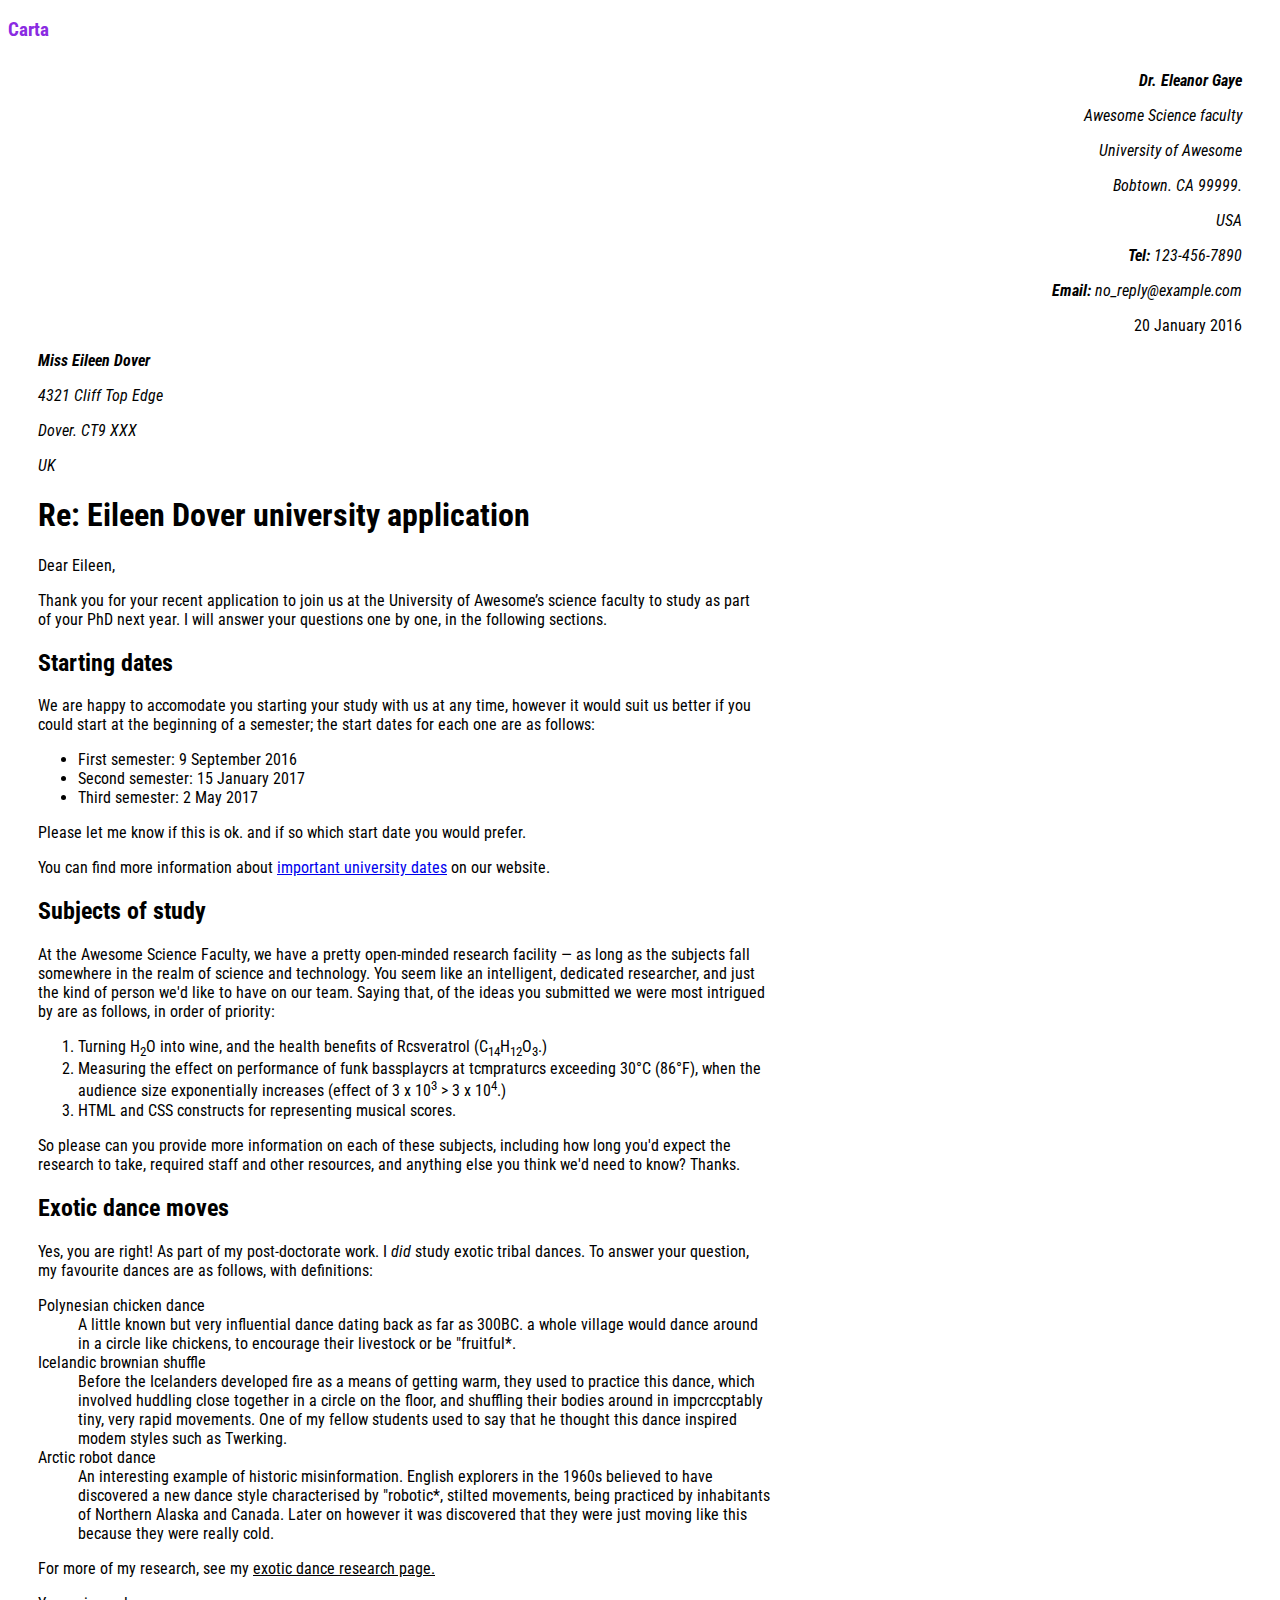
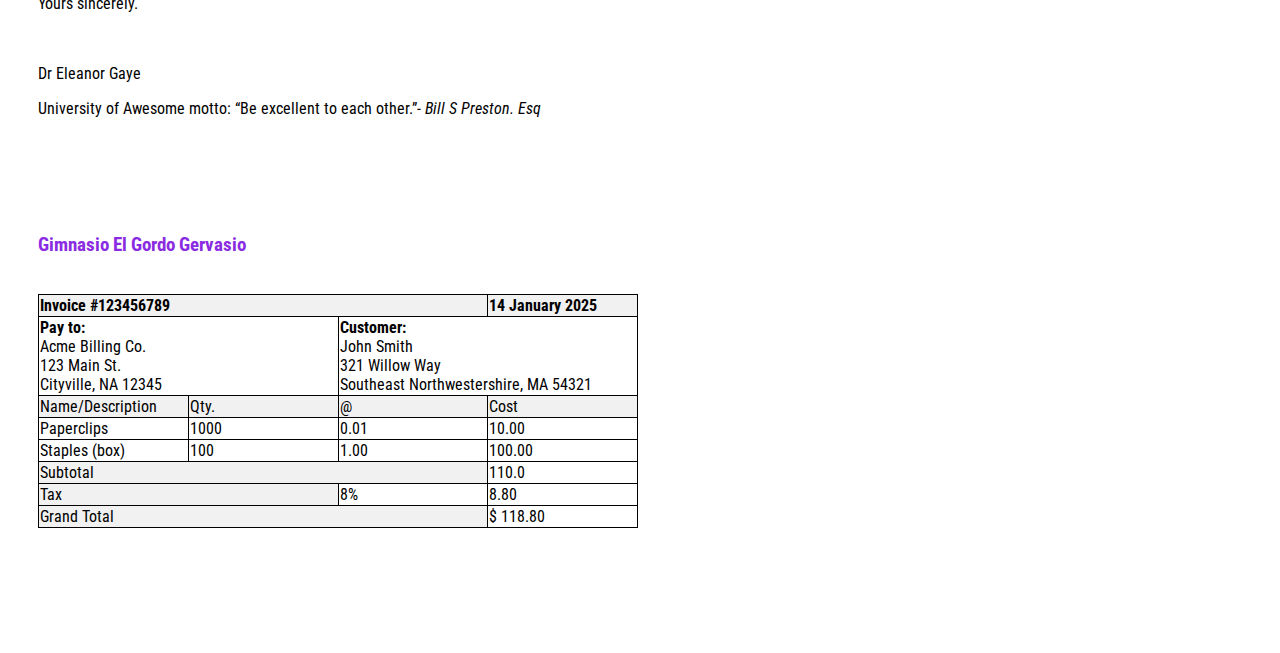
<file: CartaYGervasio/index.html>
<!DOCTYPE html>
<html lang="en">

<head>
    <meta charset="UTF-8" />
    <meta http-equiv="X-UA-Compatible" content="IE=edge" />
    <meta name="viewport" content="width=device-width, initial-scale=1.0" />
    <title>Realización de una carta y Gimnasio El Gordo Gervasio</title>
    <link rel="stylesheet" href="/CartaYGervasio/css/style.css">
    <link rel="preconnect" href="https://fonts.googleapis.com">
    <link rel="preconnect" href="https://fonts.gstatic.com" crossorigin>
    <link href="https://fonts.googleapis.com/css2?family=Roboto+Condensed:wght@300;400&display=swap" rel="stylesheet">

</head>

<body>
    <!-- Carta https://github.com/TheBridge-FullStackDeveloper/html-pp-cartas-->
    <h3>Carta</h3>
    <div class="mydiv">
        <div id="divderecha">
            <address>
                <p><strong>Dr. Eleanor Gaye</strong></p>
                <p>Awesome Science faculty</p>
                <p>University of Awesome</p>
                <p>Bobtown. CA 99999.</p>
                <p>USA</p>
                <p><strong>Tel:</strong> 123-456-7890</p>
                <p><strong>Email:</strong> no_reply@example.com</p>
            </address>
            <p>20 January 2016</p>
        </div>
        <address>
            <strong>Miss Eileen Dover</strong>
            <p>4321 Cliff Top Edge</p>
            <p>Dover. CT9 XXX</p>
            <p>UK</p>
        </address>

        <h1>Re: Eileen Dover university application</h1>
        <p>Dear Eileen,</p>
        <p>
            Thank you for your recent application to join us at the University of
            Awesome’s science faculty to study as part <br />
            of your PhD next year. I will answer your questions one by one, in the
            following sections.
        </p>
        <h2>Starting dates</h2>
        <p>
            We are happy to accomodate you starting your study with us at any time,
            however it would suit us better if you <br />
            could start at the beginning of a semester; the start dates for each one
            are as follows:
        </p>
        <ul>
            <li>First semester: 9 September 2016</li>
            <li>Second semester: 15 January 2017</li>
            <li>Third semester: 2 May 2017</li>
        </ul>
        <p>
            Please let me know if this is ok. and if so which start date you would
            prefer.
        </p>
        <p>
            You can find more information about
            <a href="https://www.adelaide.edu.au/student/dates/" target="_blank">important university dates</a>
            on our website.
        </p>

        <h2>Subjects of study</h2>
        <p>
            At the Awesome Science Faculty, we have a pretty open-minded research
            facility — as long as the subjects fall <br />
            somewhere in the realm of science and technology. You seem like an
            intelligent, dedicated researcher, and just <br />
            the kind of person we'd like to have on our team. Saying that, of the
            ideas you submitted we were most intrigued <br />
            by are as follows, in order of priority:
        </p>
        <ol>
            <li>
                Turning H<sub>2</sub>O into wine, and the health benefits of
                Rcsveratrol (C<sub>14</sub>H<sub>12</sub>O<sub>3</sub>.)
            </li>
            <li>
                Measuring the effect on performance of funk bassplaycrs at tcmpraturcs
                exceeding 30°C (86°F), when the <br />
                audience size exponentially increases (effect of 3 x 10<sup>3</sup> >
                3 x 10<sup>4</sup>.)
            </li>
            <li>HTML and CSS constructs for representing musical scores.</li>
        </ol>
        <p>
            So please can you provide more information on each of these subjects,
            including how long you'd expect the <br />
            research to take, required staff and other resources, and anything else
            you think we'd need to know? Thanks.
        </p>

        <h2>Exotic dance moves</h2>
        <p>
            Yes, you are right! As part of my post-doctorate work. I
            <i>did</i> study exotic tribal dances. To answer your question, <br />
            my favourite dances are as follows, with definitions:
        </p>
        <dl>
            <dt>Polynesian chicken dance</dt>
            <dd>
                A little known but very influential dance dating back as far as 300BC.
                a whole village would dance around <br />
                in a circle like chickens, to encourage their livestock or be
                "fruitful*.
            </dd>
            <dt>Icelandic brownian shuffle</dt>
            <dd>
                Before the Icelanders developed fire as a means of getting warm, they
                used to practice this dance, which <br />
                involved huddling close together in a circle on the floor, and
                shuffling their bodies around in impcrccptably <br />
                tiny, very rapid movements. One of my fellow students used to say that
                he thought this dance inspired <br />
                modem styles such as Twerking.
            </dd>
            <dt>Arctic robot dance</dt>
            <dd>
                An interesting example of historic misinformation. English explorers
                in the 1960s believed to have <br />
                discovered a new dance style characterised by "robotic*, stilted
                movements, being practiced by inhabitants <br />
                of Northern Alaska and Canada. Later on however it was discovered that
                they were just moving like this <br />
                because they were really cold.
            </dd>
        </dl>

        <p>
            For more of my research, see my <u>exotic dance research page.</u>
        </p>
        <p>Yours sincerely.</p>

        <br>

        <p>Dr Eleanor Gaye</p>
        <p>
            University of Awesome motto: <q>Be excellent to each other.</q><i>- Bill S Preston. Esq</i>
        </p>
    </div>
    <br>
    <!-- Tabla de factura https://github.com/TheBridge-FullStackDeveloper/html-pp-gimnasio -->
    <h3></h3>
    <div class="mydiv">

        <br>
        <h3>Gimnasio El Gordo Gervasio</h3>
        <table title="Tabla" alt="Tabla">

            <tr class="fondoGris">
                <td colspan="3"><strong>Invoice #123456789</strong></td>
                <td><strong>14 January 2025</strong></td>
            </tr>

            <tr>
                <td class="td50" colspan="2" rowspan="4"><strong>Pay to:</strong> <br> Acme Billing Co. <br> 123
                    Main St. <br> Cityville, NA 12345</td>
                <td colspan="2" rowspan="4" style="width: 50%;"><strong>Customer:</strong> <br> John Smith <br> 321
                    Willow Way <br> Southeast Northwestershire, MA 54321</td>
            </tr>

            <tr></tr>
            <tr></tr>
            <tr></tr>

            <tr class="fondoGris">
                <td class="t25">Name/Description</td>
                <td class="t25">Qty.</td>
                <td class="t25">@</td>
                <td class="t25">Cost</td>
            </tr>

            <tr>
                <td>Paperclips</td>
                <td>1000</td>
                <td>0.01</td>
                <td>10.00</td>
            </tr>

            <tr>
                <td>Staples (box)</td>
                <td>100</td>
                <td>1.00</td>
                <td>100.00</td>
            </tr>

            <tr>
                <td class="fondoGris" colspan="3">Subtotal</td>
                <td>110.0</td>
            </tr>

            <tr>
                <td class="fondoGris" colspan="2">Tax</td>
                <td>8%</td>
                <td>8.80</td>
            </tr>

            <tr>
                <td class="fondoGris" colspan="3">Grand Total</td>
                <td>$ 118.80</td>
            </tr>
            <br>
        </table>
        <br>
        <br>


        <br>
        <br>
        <br>
    </div>

</body>

</html>
</file>
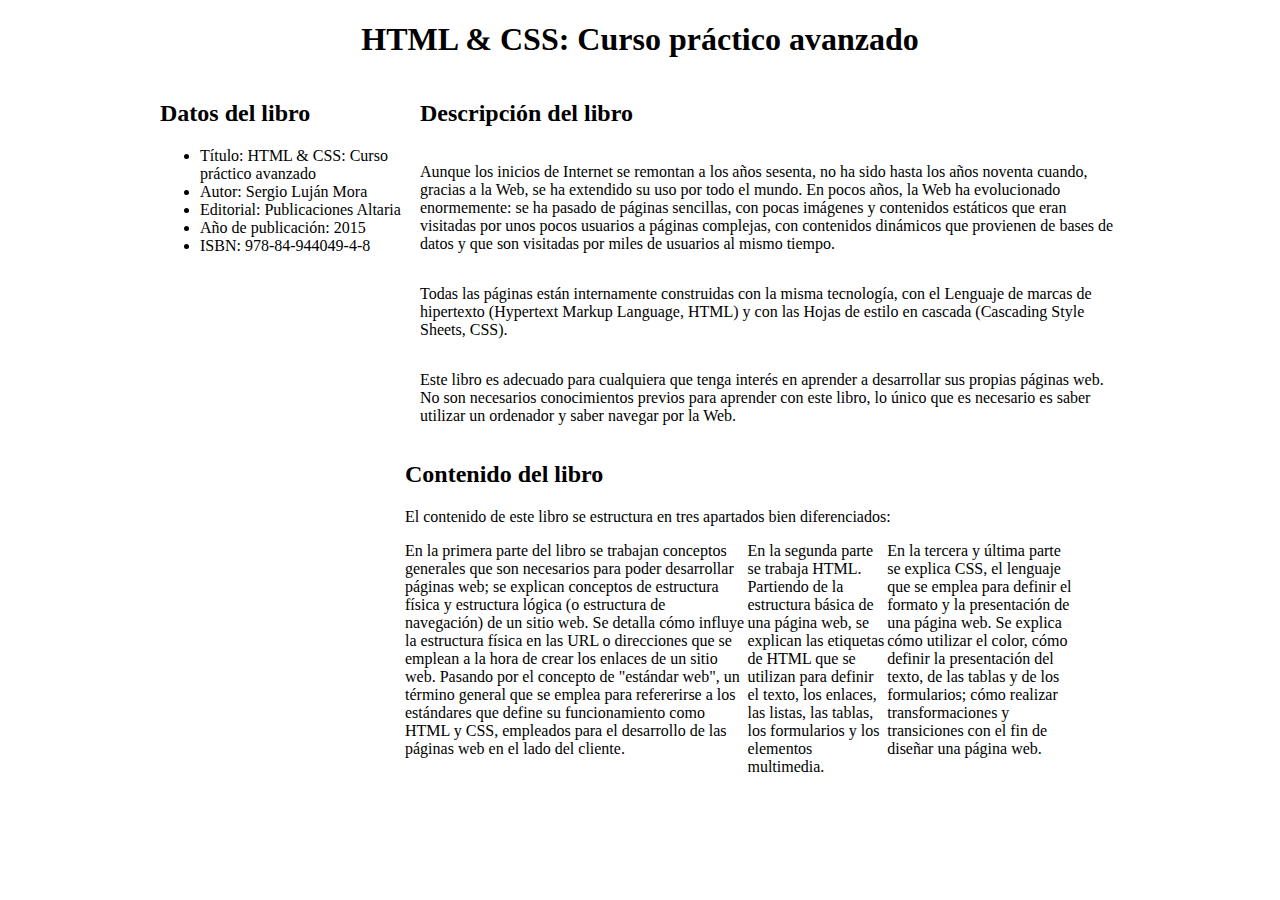
<file: EjercicioMaquetacion/index.html>
<!DOCTYPE html>
<html>

<head>
    <meta charset="utf-8" />
    <title>HTML &amp; CSS: Curso práctico avanzado</title>
    <link rel="stylesheet" href="style.css">
</head>

<body>
    <h1>HTML &amp; CSS: Curso práctico avanzado</h1>
    <div class="flex-container">
    <div id="datosLibro">
        <h2>Datos del libro</h2>
        <ul>
            <li>Título: HTML &amp; CSS: Curso práctico avanzado</li>
            <li>Autor: Sergio Luján Mora</li>
            <li>Editorial: Publicaciones Altaria</li>
            <li>Año de publicación: 2015</li>
            <li>ISBN: 978-84-944049-4-8</li>
        </ul>
    </div>
    <div id="descripcion">
        <h2>Descripción del libro</h2>
        <p>
            Aunque los inicios de Internet se remontan a los años sesenta, no ha sido hasta los años noventa cuando,
            gracias
            a la Web, se ha extendido su uso por todo el mundo. En pocos años, la Web ha evolucionado enormemente: se ha
            pasado de páginas sencillas, con pocas imágenes y contenidos estáticos que eran visitadas por unos pocos
            usuarios a páginas complejas, con contenidos dinámicos que provienen de bases de datos y que son visitadas
            por
            miles de usuarios al mismo tiempo.
        </p>
        <p>
            Todas las páginas están internamente construidas con la misma tecnología, con el Lenguaje de marcas de
            hipertexto (Hypertext Markup Language, HTML) y con las Hojas de estilo en cascada (Cascading Style Sheets,
            CSS).
        </p>
        <p>
            Este libro es adecuado para cualquiera que tenga interés en aprender a desarrollar sus propias páginas web.
            No
            son necesarios conocimientos previos para aprender con este libro, lo único que es necesario es saber
            utilizar
            un ordenador y saber navegar por la Web.
        </p>
    </div>
    <div id="contenido">
        <h2>Contenido del libro</h2>
        <p>
            El contenido de este libro se estructura en tres apartados bien diferenciados:
        </p>
        <div id="contenido" class="flexbox-container">
            <ul class="col">
                <li>En la primera parte del libro se trabajan conceptos generales que son necesarios para poder
                    desarrollar
                    páginas web; se explican conceptos de estructura física y estructura lógica (o estructura de
                    navegación)
                    de
                    un sitio web. Se detalla cómo influye la estructura física en las URL o direcciones que se emplean a
                    la
                    hora
                    de crear los enlaces de un sitio web. Pasando por el concepto de "estándar web", un término general
                    que
                    se
                    emplea para refererirse a los estándares que define su funcionamiento como HTML y CSS, empleados
                    para el
                    desarrollo de las páginas web en el lado del cliente.</li>

                <li>En la segunda parte se trabaja HTML. Partiendo de la estructura básica de una página web, se
                    explican
                    las
                    etiquetas de HTML que se utilizan para definir el texto, los enlaces, las listas, las tablas, los
                    formularios y los elementos multimedia.</li>

                <li>En la tercera y última parte se explica CSS, el lenguaje que se emplea para definir el formato y la
                    presentación de una página web. Se explica cómo utilizar el color, cómo definir la presentación del
                    texto,
                    de las tablas y de los formularios; cómo realizar transformaciones y transiciones con el fin de
                    diseñar
                    una
                    página web.</li>
            </ul>
        </div>
    </div>
</body>

</html>
</file>
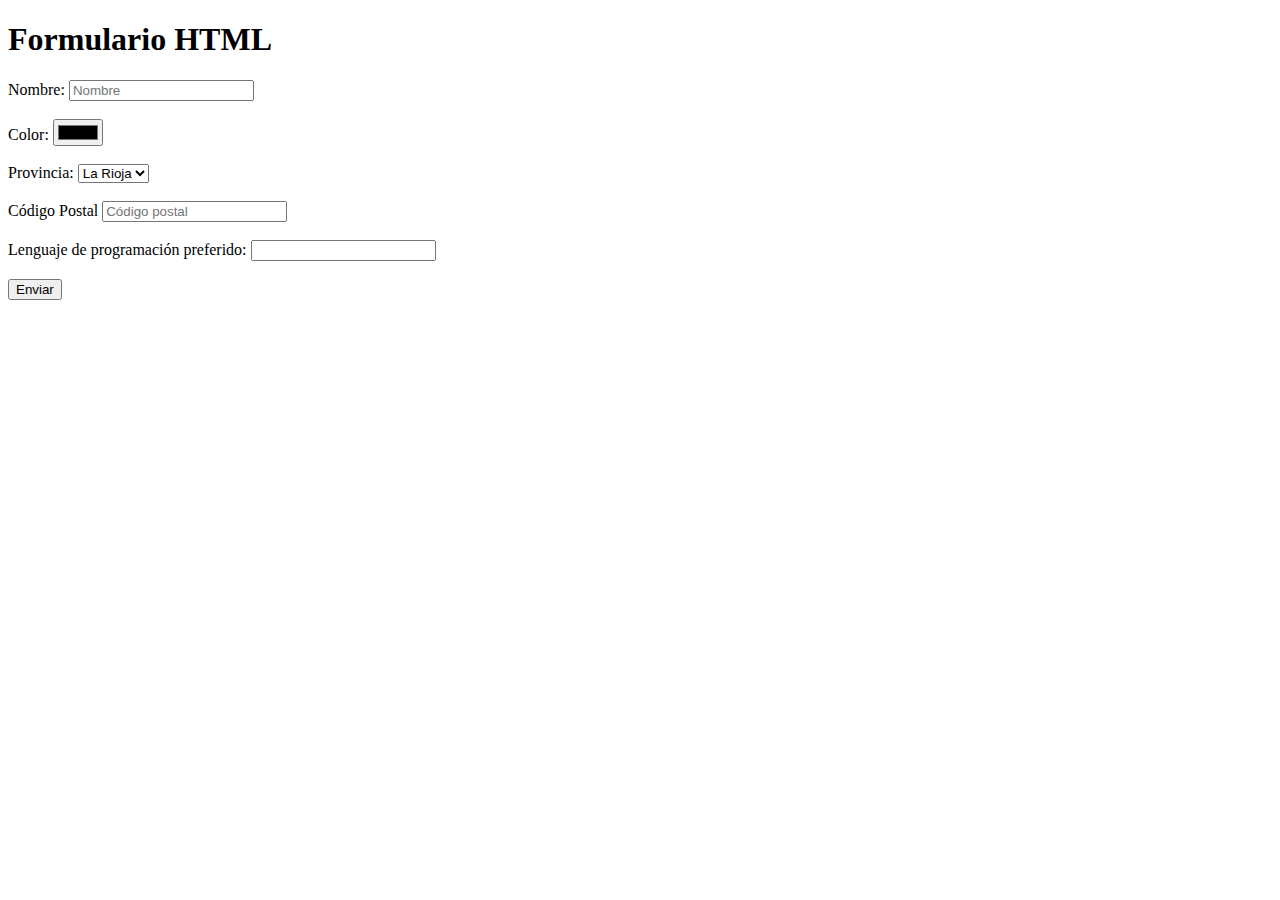
<file: formularioHTML/index.html>
<!DOCTYPE html>
<html lang="en">

<head>
    <meta charset="UTF-8" />
    <meta http-equiv="X-UA-Compatible" content="IE=edge" />
    <meta name="viewport" content="width=device-width, initial-scale=1.0" />
    <title>Formulario Web HTML</title>
</head>

<body>
    <h1>Formulario HTML</h1>
    <form>
        <div>
            <label for="name">Nombre:</label>
            <input type="text" id="name" name="user_name" placeholder="Nombre" required />
        </div>
        <br />
        <div>
            <label for="color">Color:</label>
            <input type="color" name="color" id="color" placeholder="Color" />
        </div>
        <br />
        <div>
            <label for="provincia">Provincia:</label>
            <select name="provincia">
                <option data-postal="01" value="La Rioja">La Rioja</option>
                <option data-postal="02" value="Navarra">Navarra</option>
                <option data-postal="03" value="Asturias ">Asturias </option>
                <option data-postal="04" value="Soria">Soria</option>
            </select>

        </div>
        <br />
        <div>
            <label for="codigopostal">Código Postal</label>
            <input type="text" id="codigopostal" placeholder="Código postal" maxlength="5" pattern="[0-9]{5}">
        </div>
        <br />
        <div>
            <label for="lenguaje">Lenguaje de programación preferido:</label>
            <input list="lenguaje">
            <datalist id="lenguaje">
                <option value="C#">
                <option value="Java">
                <option value="JS">
                <option value="C">
                <option value="PHP ">
            </datalist>
        </div>
        <br />
        <div>
            <button type="submit">Enviar</button>
        </div>
    </form>
</body>

</html>
</file>
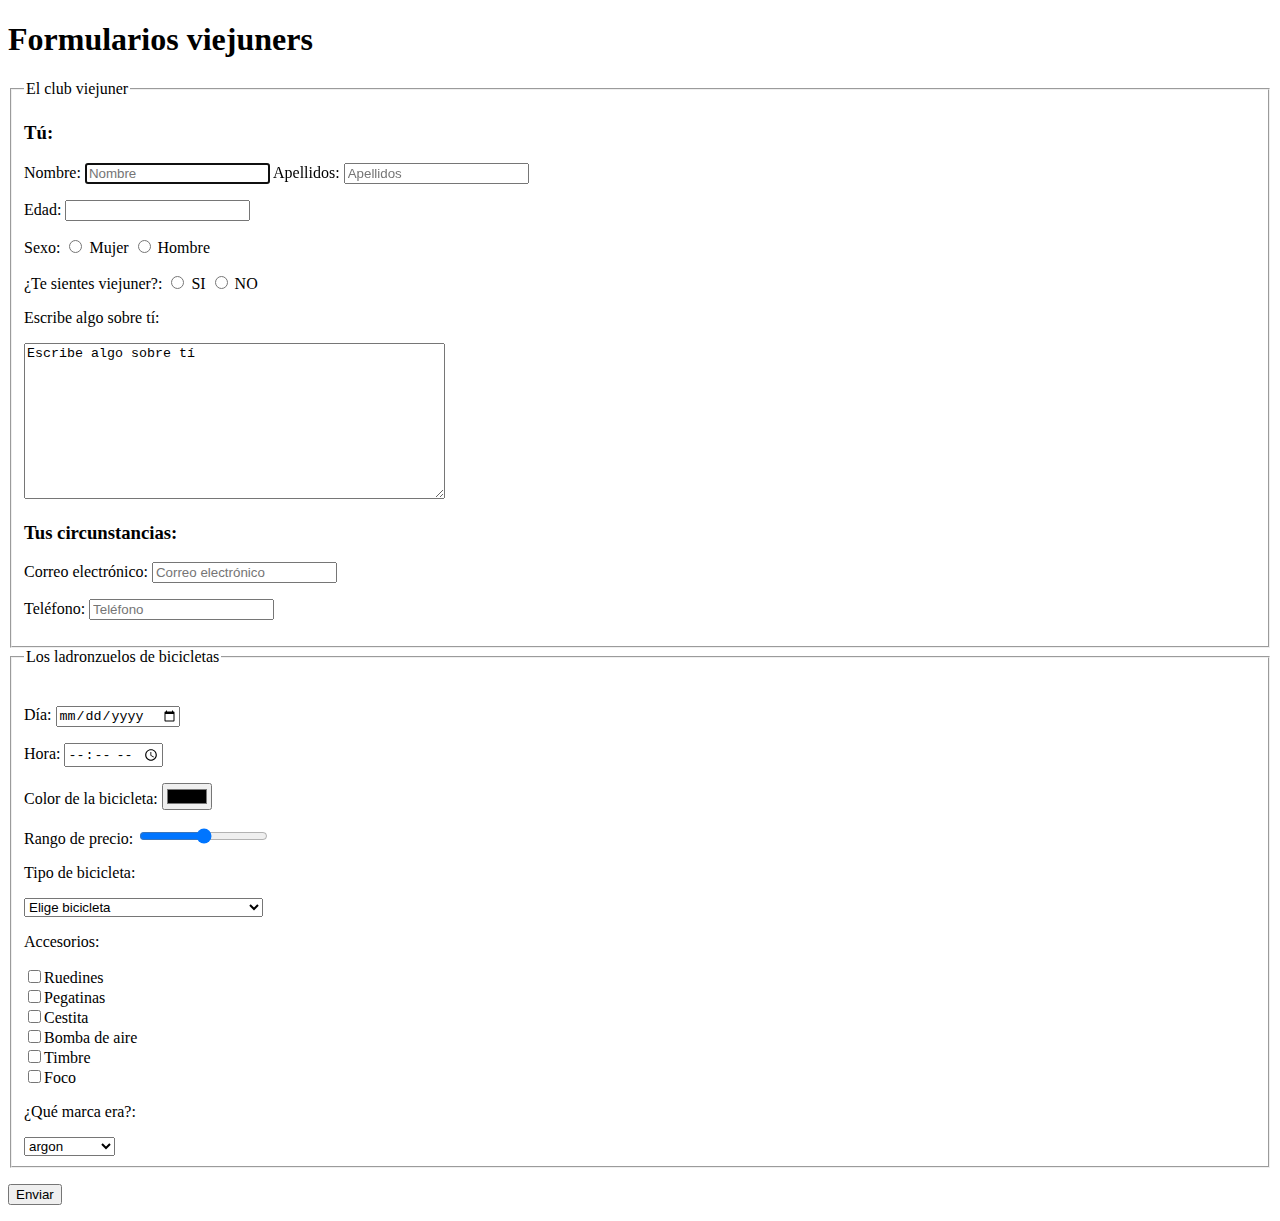
<file: FormularioViejuners/index.html>
<!DOCTYPE html>
<html lang="en">

<head>
    <meta charset="UTF-8">
    <meta http-equiv="X-UA-Compatible" content="IE=edge">
    <meta name="viewport" content="width=device-width, initial-scale=1.0">
    <title>Formulario viejuners</title>
</head>

<body>
    <h1>Formularios viejuners</h1>

    <form action="" method="post">
        <fieldset>
            <legend>El club viejuner</legend>

            <h3>Tú:</h3>
            <label for="name">Nombre:</label>
            <input type="text" name="nombre" id="name" placeholder="Nombre" autofocus>

            <label for="lastname">Apellidos:</label>
            <input type="text" name="apellidos" id="lastname" placeholder="Apellidos">

            <p>
                <label for="age">Edad:</label>
                <input type="number" name="edad" id="age" tabindex="4">
            </p>

            <p>Sexo:
                <input type="radio" name="sexo" id="sex1" value="Mujer">
                <label for="sex1">Mujer</label>
                <input type="radio" name="sexo" id="sex2" value="Hombre">
                <label for="sex2">Hombre</label>
            </p>

            <p>¿Te sientes viejuner?:
                <input type="radio" name="viejuner" id="vie" value="SI">
                <label for="vie">SI</label>
                <input type="radio" name="viejuner" id="vie" value="NO">
                <label for="vie">NO</label>
            </p>

            <p>
                <p>Escribe algo sobre tí:</p>
                <textarea name="descripcion" id="description" cols="50" rows="10">Escribe algo sobre tí</textarea>
            </p>

            <h3>Tus circunstancias:</h3>
            <p>
                <label for="email">Correo electrónico:</label>
                <input type="email" name="correo" id="email" placeholder="Correo electrónico">
            </p>
            <p>
                <label for="phone">Teléfono:</label>
                <input type="tel" name="telefono" id="phone" placeholder="Teléfono">
            </p>
        </fieldset>


        <fieldset>
            <legend>Los ladronzuelos de bicicletas</legend>
            <br>
            <p>
                <label for="day">Día:</label>
                <input type="date" name="dia" id="day">
            </p>

            <p>
                <label for="hour">Hora:</label>
                <input type="time" name="hora" id="hour">
            </p>
            <p>
                <label for="color">Color de la bicicleta:</label>
                <input type="color" name="color" id="color">
            </p>
            <p>
                <label for="price">Rango de precio:</label>
                <input type="range" name="precio" id="price">
            </p>

            <label for="type">Tipo de bicicleta:</label>
            <p>
                <select name="Tipo">
                    <option selected value="0"> Elige bicicleta </option>
                    <optgroup label="Paseo">
                        <option value="Señorial">Señorial</option>
                        <option value="Anti-plebeyos">Anti-plebeyos</option>
                        <option value="PorEncimaDelHombro">Por encima del hombro</option>
                    </optgroup>
                    <optgroup label="Montaña">
                        <option value="Gamusinos">Gamusinos</option>
                        <option value="HuelefloresPremium">Hueleflores premium</option>
                        <option value="FangoLover">Fango lover</option>
                    </optgroup>
                    <optgroup label="Carreras">
                        <option value="Metroymedio">Metroymedio</option>
                        <option value="TresDeLaTarde">3 de la tarde. Fluorescente edition</option>
                        <option value="Grupitors">Grupitors</option>
                    </optgroup>
                </select>
            </p>
            <p>Accesorios:</p>
            <label><input type="checkbox" id="ruedines" value="ruedines">Ruedines</label><br>
            <label><input type="checkbox" id="pegatinas" value="pegatinas">Pegatinas</label><br>
            <label><input type="checkbox" id="cestita" value="cestita">Cestita</label><br>
            <label><input type="checkbox" id="bomba" value="bomba">Bomba de aire</label><br>
            <label><input type="checkbox" id="timbre" value="timbre">Timbre</label><br>
            <label><input type="checkbox" id="foco" value="foco">Foco</label><br>

            <p>¿Qué marca era?:</p>

            <select name="marca" id="marca">
                <option value="specialized">specialized</option>
                <option value="trek">trek</option>
                <option value="merida">merida</option>
                <option value="scott">scott</option>
                <option value="giant" selected>giant</option>
                <option value="cube" selected>cube</option>
                <option value="lapierre" selected>lapierre</option>
                <option value="orbea" selected>orbea</option>
                <option value="cannondale" selected>cannondale</option>
                <option value="bmc" selected>bmc</option>
                <option value="canyon" selected>canyon</option>
                <option value="look" selected>look</option>
                <option value="protek" selected>protek</option>
                <option value="megamo" selected>megamo</option>
                <option value="pinarello" selected>pinarello</option>
                <option value="bianchi" selected>bianchi</option>
                <option value="bh" selected>bh</option>
                <option value="factor" selected>factor</option>
                <option value="ghost" selected>ghost</option>
                <option value="cervélo" selected>cervélo</option>
                <option value="argon" selected>argon</option>
            </select>

        </fieldset>
        <p>
            <button type="submit">
                Enviar
            </button>
        </p>
    </form>

</body>

</html>
</file>
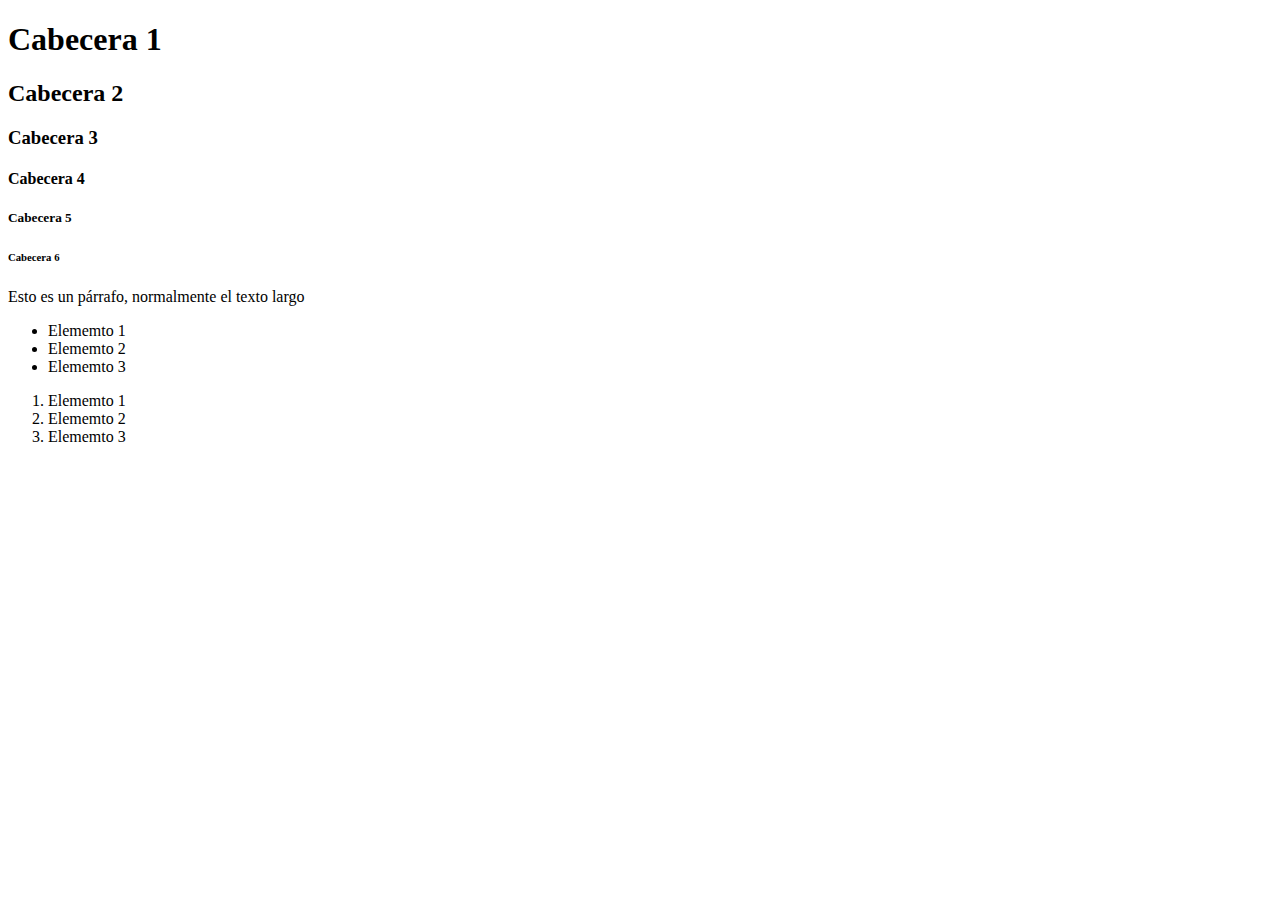
<file: PrimerosPasos/index.html>
<!DOCTYPE html>
<html lang="en">
  <head>
    <meta charset="UTF-8" />
    <meta http-equiv="X-UA-Compatible" content="IE=edge" />
    <meta name="viewport" content="width=device-width, initial-scale=1.0" />
    <title>Título de la página</title>
  </head>

  <body>
    <!--Zons de cabeceras-->
    <h1>Cabecera 1</h1>
    <h2>Cabecera 2</h2>
    <h3>Cabecera 3</h3>
    <h4>Cabecera 4</h4>
    <h5>Cabecera 5</h5>
    <h6>Cabecera 6</h6>
    <p>Esto es un párrafo, normalmente el texto largo</p>
    <!--Zons de listas-->
    <ul>
      <li>Elememto 1</li>
      <li>Elememto 2</li>
      <li>Elememto 3</li>
    </ul>

    <ol>
      <li>Elememto 1</li>
      <li>Elememto 2</li>
      <li>Elememto 3</li>
    </ol>
  </body>
</html>
</file>
<file: CartaYGervasio/css/style.css>
body {
    font-family: 'Roboto Condensed', sans-serif;
}
h3{
    color: blueviolet;
}
.mydiv {
    margin: 30px 30px 30px 30px;
}

#divderecha {
    text-align: right;
}

table {
    width: 600px;
    border: 1px solid black;
    border-collapse: collapse;
}

tr,
td {
    border: 1px solid black;
    border-collapse: collapse;
}

.td50 {
    width: 50%;
}

.t25 {
    width: 25%;
}

.fondoGris {
    background-color: #F1F1F1;
}
</file>
<file: EjercicioMaquetacion/style.css>
/*Un diseño fijo centrado con un ancho de 960 px.*/
body {
    width: 960px;
    margin: 0 auto;
}

/*El encabezado de nivel 1 centrado.*/
h1 {
    text-align: center;
}

/*El contenido principal de la página se organiza en dos columnas, una de 260 px de ancho */
#datosLibro {
    width: 260px;
    float: left;
    padding: 0;
    margin: 0;
}

/*y la otra el espacio restante de 700 px.*/
#descripcion {
    width: 700px;
    display: flex;
    flex-direction: column;
    flex-wrap: nowrap;
    justify-content: normal;
    align-items: normal;
    align-content: normal;
    padding: 0;
    margin: 0;
}

/*La lista que explica el contenido del libro se muestra como un texto a tres columnas del mismo ancho.*/
/* GENERAL GRID STYLES */
#contenido{
    width: 700px;
    float: right;
    margin: 0px;
    padding: 0px 15px 0px 15px;
}
.flexbox-container {
    display: flex;
    flex-direction: row;
    flex-wrap: nowrap;
    justify-content: flex-start;
    align-items: normal;
    align-content: normal;
}

.col {
    list-style-type: none;
    display: flex;
    margin: 0px 5px;
    padding: 0px 10px 0px 10px;
    justify-content: space-between;
    align-items: stretch;
    flex: 1;
}

/*sin flex, con float
 #container {
    margin: 0px;
    padding: 0px 15px 0px 15px;
}

#container li {
    list-style-type: none;
    padding: 0px 10px 0px 10px;
    float: left;
    width: 30%;    
} */
</file>
